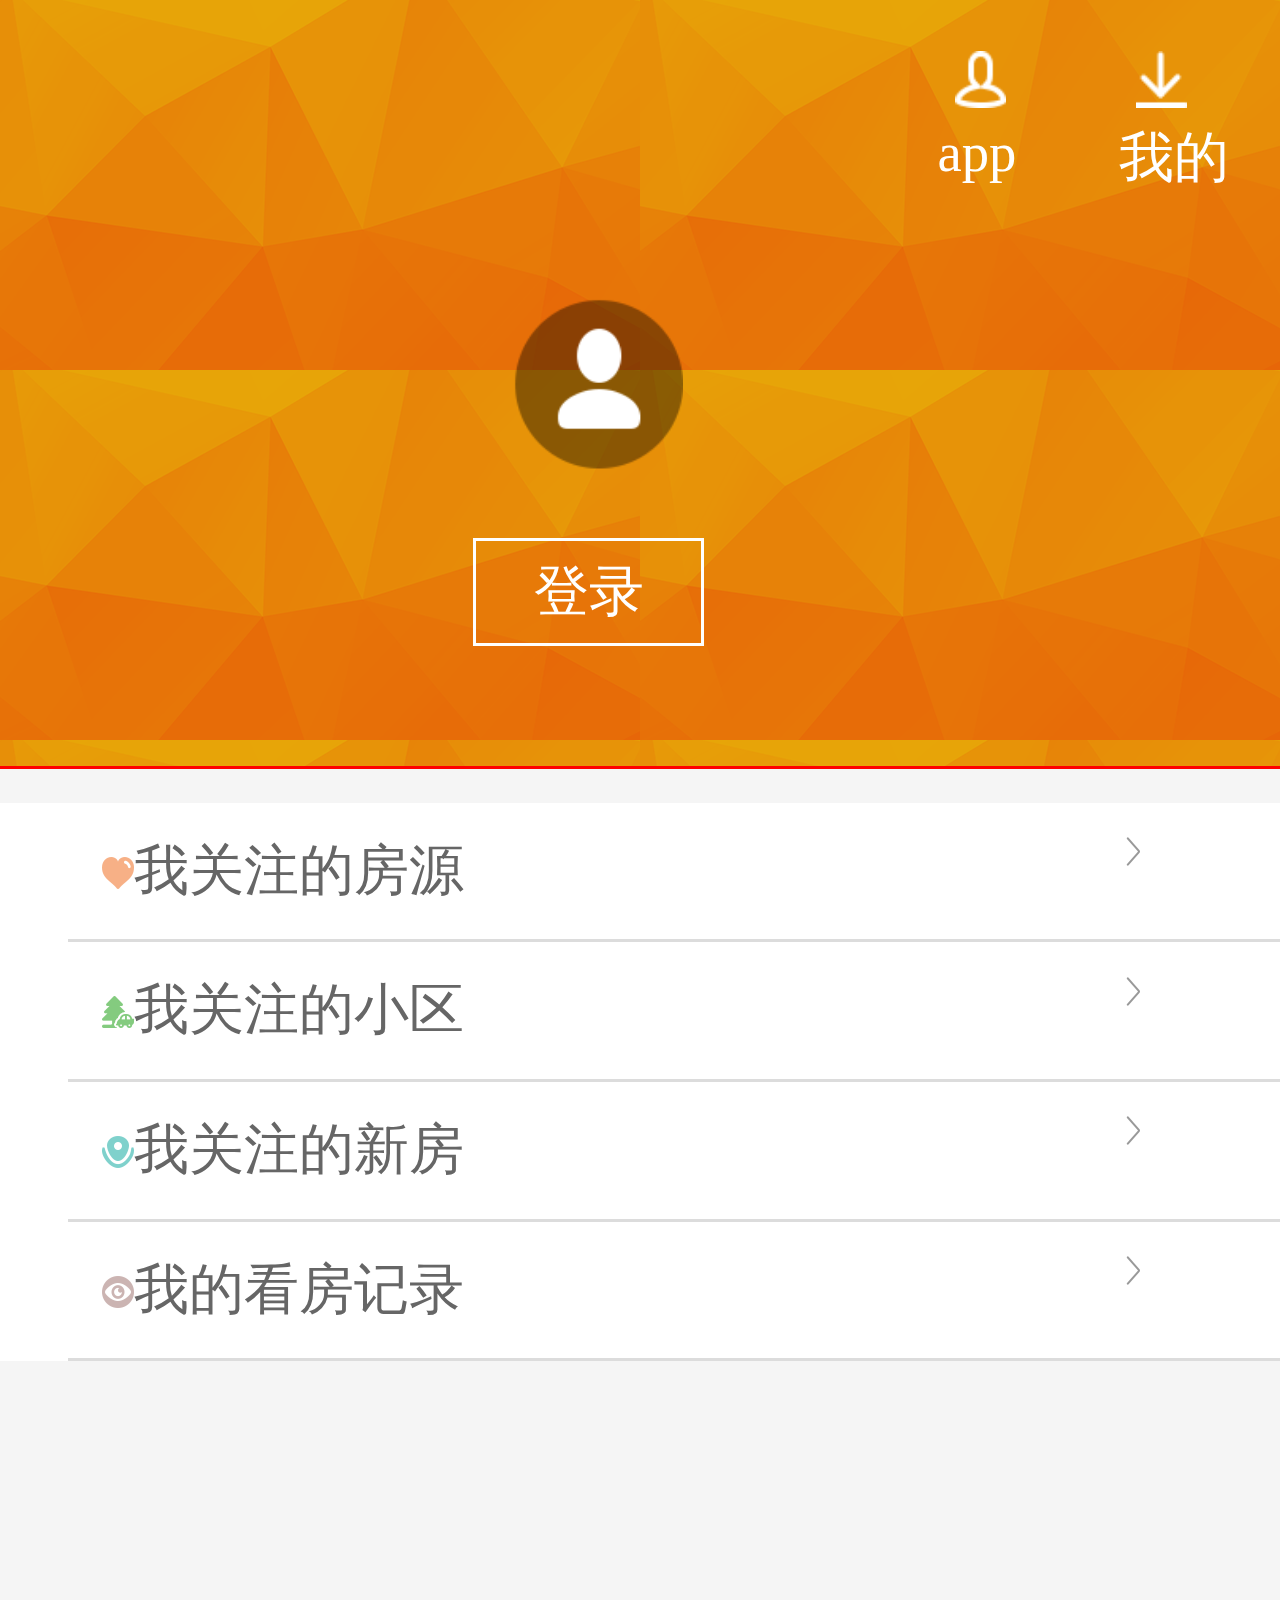
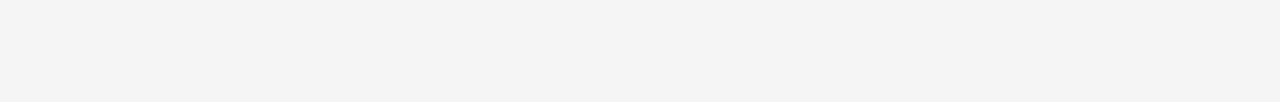
<file: 01  上机练习需求及素材/练习1：找房无忧/素材/my.html>
<!DOCTYPE html>
<html>
<head>
    <meta charset="UTF-8">
    <meta name="viewport" content="width=device-width, initial-scale=1.0, maximum-scale=1.0, user-scalable=0">
    <meta http-equiv="X-UA-Compatible" content="ie=edge">
    <title>Document</title>
    <link rel="stylesheet" href="./css/my.css">
</head>
<body>
    <header>
        <div>
            <img src="./image/my/down.png" alt="">
        <p>我的</p></div>
        <div><img src="./image/my/urse.png" alt="">
        <p>app</p></div>
        <div class="imgs">
            <img src="./image/my/urse2.png" alt="">
            <p>登录</p>
        </div>
    </header> 
    <main>
        <ul>
            <li><img src="./image/my/icon1.png" alt="">我关注的房源</li>
            <li><img src="./image/my/icon2.png" alt="">我关注的小区</li>
            <li><img src="./image/my/icon3.png" alt="">我关注的新房</li>
            <li><img src="./image/my/icon4.png" alt="">我的看房记录</li>
         
        </ul>

    </main>


  
</body>
<script>
      function setRem(){
    var windw = document.documentElement.clientWidth || document.body.clientWidth;
    var uiw = 375;
    document.documentElement.style.fontSize = (windw/uiw)*100+'px'
  }
  setRem();
  window.onresize = setRem;
</script>

</html>
</file>
<file: 01  上机练习需求及素材/练习1：找房无忧/素材/css/my.css>
* {
  margin: 0;
  padding: 0;
}
html,
body {
  font-size: 100px;
  font-size: 0.16rem;
  background-color: #f5f5f5;
}
header {
  width: 100%;
  overflow: hidden;
  background: url(../image/my/bg1.png);
  border-bottom: 0.01rem solid #ff0000;
}
header div {
  float: right;
  margin: 0.15rem;
}
header div p {
  color: #fff;
}
header div img {
  padding-left: 0.05rem;
  width: 0.15rem;
}
header .imgs {
  display: flex;
  justify-content: center;
  align-items: center;
  flex-direction: column;
  width: 100%;
}
header .imgs img {
  width: 0.5rem;
}
header .imgs p {
  margin-top: 0.2rem;
  margin-bottom: 0.2rem;
  line-height: 0.3rem;
  text-align: center;
  width: 0.66rem;
  height: 0.3rem;
  display: block;
  border: #fff 0.01rem solid;
  color: #fff;
}
main {
  margin-top: 0.1rem;
  width: 100%;
  height: auto;
  background-color: #fff;
  margin-bottom: 1rem;
}
main ul {
  margin: 0 0.1rem;
}
main ul li {
  margin: 0 0.1rem;
  list-style: none;
  line-height: 0.4rem;
  width: 100%;
  color: #666666;
  padding-left: 0.1rem;
  background: url(../image/my/right.png) no-repeat 3.1rem 0.1rem;
  border-bottom: solid 0.01rem #dcdcdc;
}
</file>
